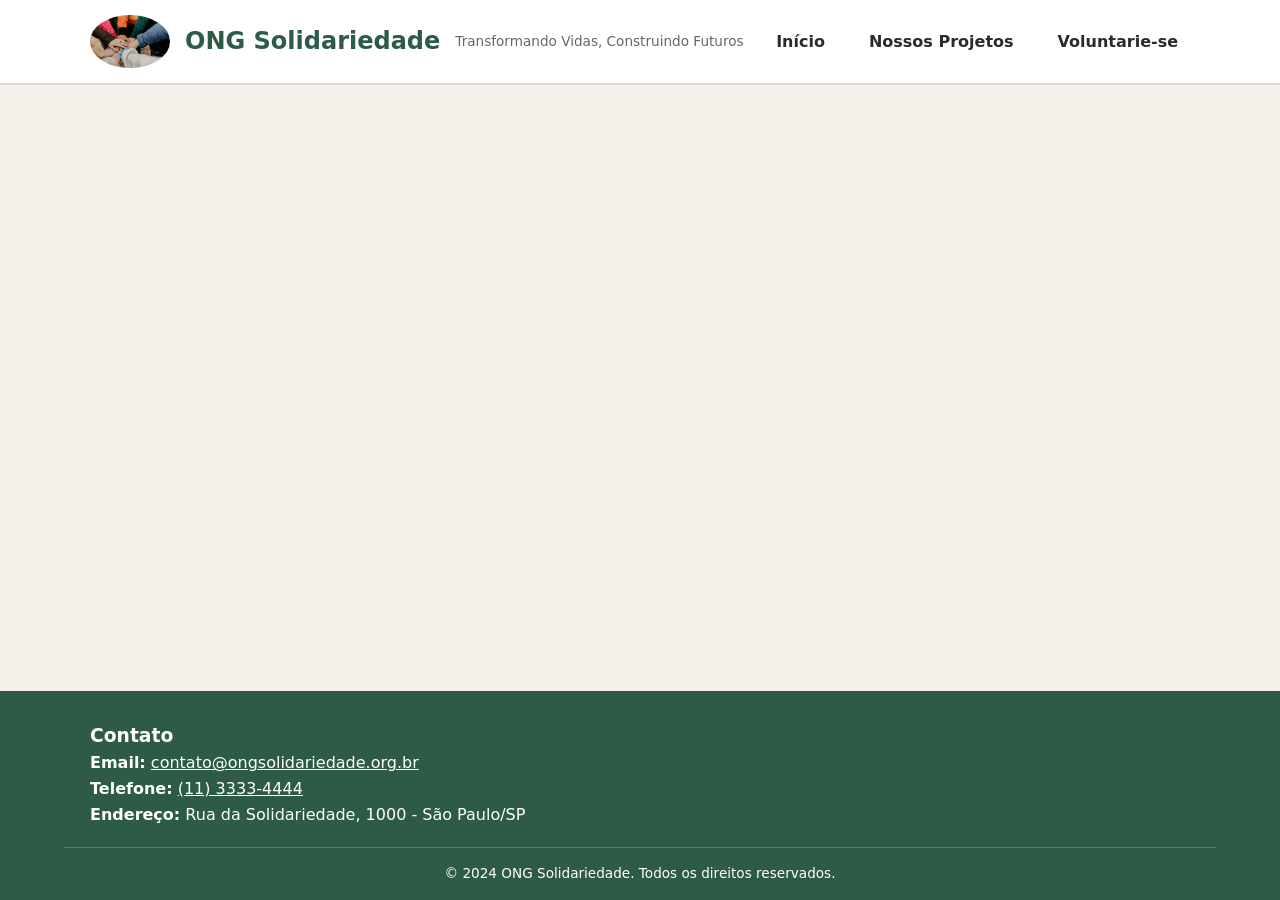
<file: cadastro.html>
<!DOCTYPE html>
<html lang="pt-BR">
<head>
    <meta charset="UTF-8">
    <meta name="viewport" content="width=device-width, initial-scale=1.0">
    <title>ONG Solidariedade - SPA</title>
    <link rel="stylesheet" href="css/style.css">
</head>
<body>
    <header>
        <div class="header-content">
            <div class="logo">
                <img src="imagens/logo-ong.jpg" alt="Logo ONG Solidariedade - mãos unidas em colaboração" width="80" height="80">
                <h1>ONG Solidariedade</h1>
                <p class="tagline">Transformando Vidas, Construindo Futuros</p>
            </div>
            <nav>
                <ul>
                    <li><a href="#inicio">Início</a></li>
                    <li><a href="#projetos">Nossos Projetos</a></li>
                    <li><a href="#cadastro">Voluntarie-se</a></li>
                </ul>
            </nav>
        </div>
    </header>

    <!-- Contêiner principal onde o JavaScript injetará as telas dinamicamente -->
    <main id="app-main"></main>

    <footer>
        <div class="footer-content">
            <div class="footer-section">
                <h3>Contato</h3>
                <p><strong>Email:</strong> <a href="mailto:contato@ongsolidariedade.org.br">contato@ongsolidariedade.org.br</a></p>
                <p><strong>Telefone:</strong> <a href="tel:+551133334444">(11) 3333-4444</a></p>
                <p><strong>Endereço:</strong> Rua da Solidariedade, 1000 - São Paulo/SP</p>
            </div>
        </div>
        <div class="footer-bottom">
            <p>&copy; 2024 ONG Solidariedade. Todos os direitos reservados.</p>
        </div>
    </footer>

    <!-- Script de Roteamento SPA -->
    <script src="js/app.js"></script>
</body>
</html>
</file>
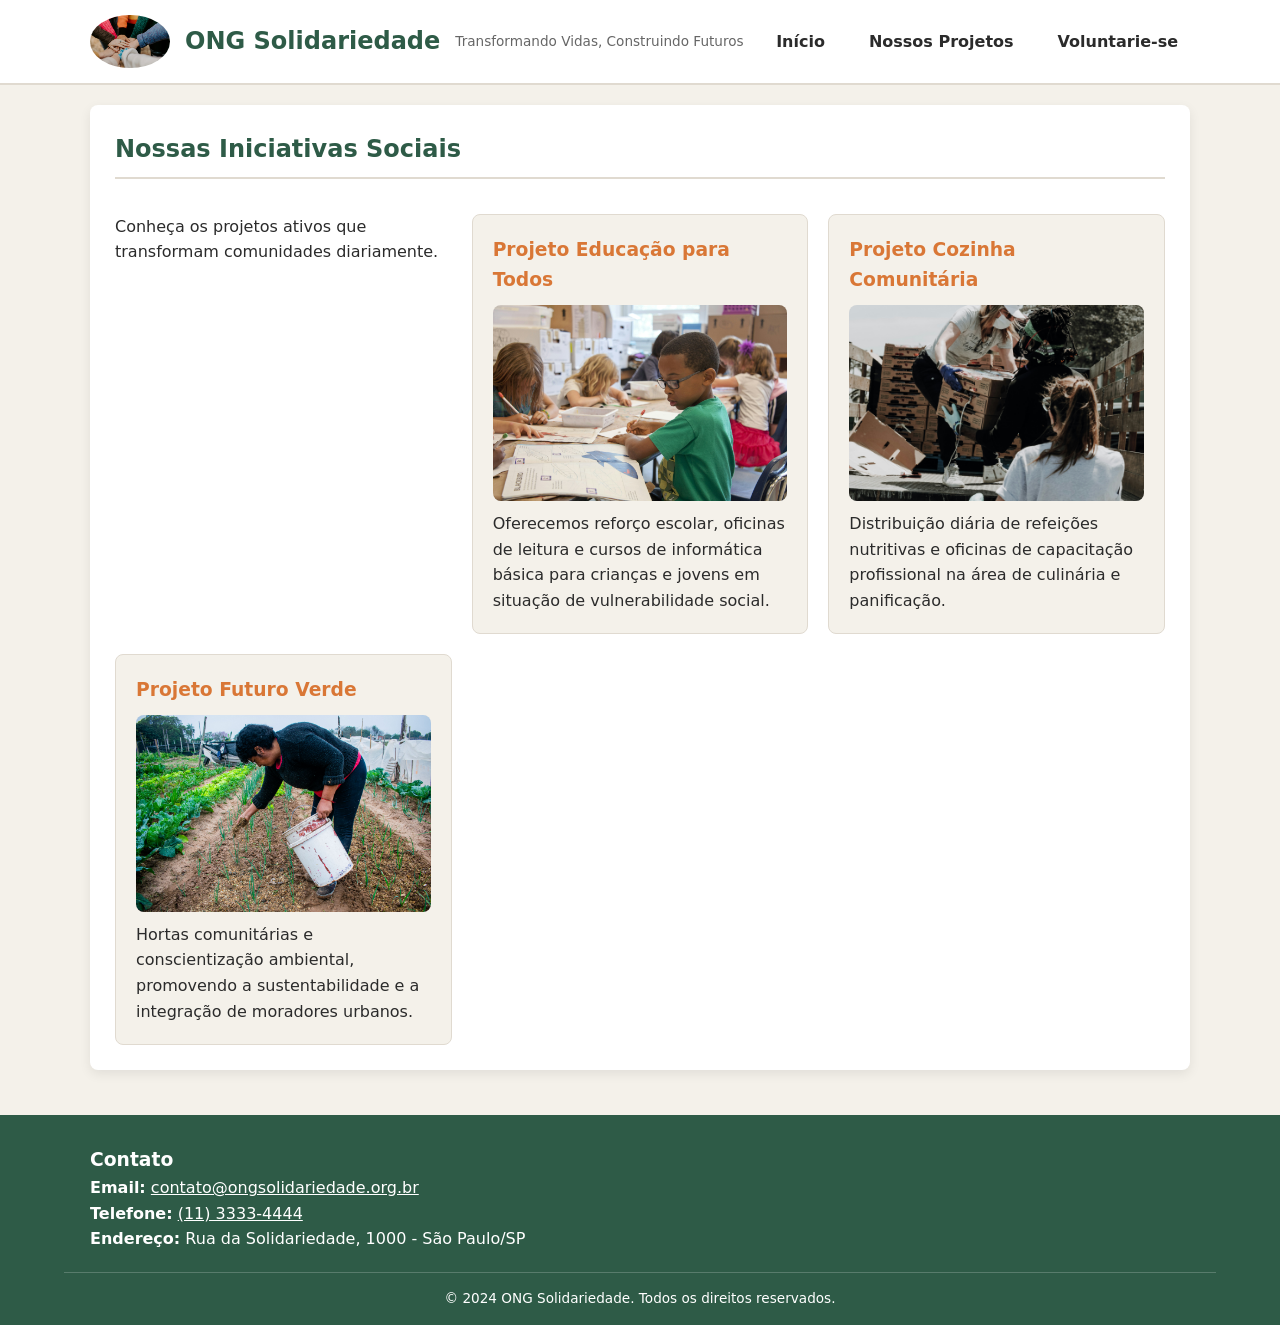
<file: projetos.html>
<!DOCTYPE html>
<html lang="pt-BR">
<head>
    <meta charset="UTF-8">
    <meta name="viewport" content="width=device-width, initial-scale=1.0">
    <title>Nossos Projetos - ONG Solidariedade</title>
    <link rel="stylesheet" href="css/style.css">
</head>
<body>
    <header>
        <div class="header-content">
            <div class="logo">
                <img src="imagens/logo-ong.jpg" alt="Logo ONG Solidariedade - mãos unidas em colaboração" width="80" height="80">
                <h1>ONG Solidariedade</h1>
                <p class="tagline">Transformando Vidas, Construindo Futuros</p>
            </div>
            <nav>
                <ul>
                    <li><a href="index.html">Início</a></li>
                    <li><a href="projetos.html">Nossos Projetos</a></li>
                    <li><a href="cadastro.html">Voluntarie-se</a></li>
                </ul>
            </nav>
        </div>
    </header>

    <main>
        <section id="projetos-lista">
            <h2>Nossas Iniciativas Sociais</h2>
            <p>Conheça os projetos ativos que transformam comunidades diariamente.</p>

            <article class="projeto-card">
               <h3>Projeto Educação para Todos</h3>
               <img src="imagens/projeto-educacao.jpg" alt="Crianças participando de aula de reforço escolar">
               <p>Oferecemos reforço escolar, oficinas de leitura e cursos de informática básica para crianças e jovens em situação de vulnerabilidade social.</p>
            </article>

            <article class="projeto-card">
                <h3>Projeto Cozinha Comunitária</h3>
                <img src="imagens/impacto-pessoas.jpg" alt="Famílias sendo atendidas pelos projetos da ONG Solidariedade">
                <p>Distribuição diária de refeições nutritivas e oficinas de capacitação profissional na área de culinária e panificação.</p>
            </article>

            <article class="projeto-card">
                <h3>Projeto Futuro Verde</h3>
                <img src="imagens/projeto-verde.jpg" alt="Voluntários cuidando de uma horta comunitária">
                <p>Hortas comunitárias e conscientização ambiental, promovendo a sustentabilidade e a integração de moradores urbanos.</p>

            </article>
        </section>
    </main>

    <footer>
        <div class="footer-content">
            <div class="footer-section">
                <h3>Contato</h3>
                <p><strong>Email:</strong> <a href="mailto:contato@ongsolidariedade.org.br">contato@ongsolidariedade.org.br</a></p>
                <p><strong>Telefone:</strong> <a href="tel:+551133334444">(11) 3333-4444</a></p>
                <p><strong>Endereço:</strong> Rua da Solidariedade, 1000 - São Paulo/SP</p>
            </div>
        </div>
        <div class="footer-bottom">
            <p>&copy; 2024 ONG Solidariedade. Todos os direitos reservados.</p>
        </div>
    </footer>
</body>
</html>
</file>
<file: css/style.css>
/* ========================================== */
/* 1. DESIGN SYSTEM E VARIÁVEIS (:root)       */
/* ========================================== */
:root {
    /* Paleta de Cores */
    --primary-color: #2e5b47;      /* Verde institucional */
    --primary-hover: #1e3d2f;      /* Verde escuro para hover */
    --secondary-color: #d97736;    /* Laranja/Terra (Destaques) */
    --bg-color: #f4f1ea;           /* Tom Areia (Fundo principal) */
    --card-bg: #ffffff;           /* Branco para cartões */
    --text-color: #2b2b2b;          /* Grafite para leitura */
    --text-light: #666666;         /* Cinza para textos secundários */
    --border-color: #e0dad0;       /* Borda suave */
    
    /* Tipografia e Espaçamentos */
    --font-main: 'Segoe UI', system-ui, -apple-system, sans-serif;
    --radius: 8px;
    --shadow: 0 4px 12px rgba(0, 0, 0, 0.08);
}

/* ========================================== */
/* 2. RESET E ESTILOS GERAIS                  */
/* ========================================== */
* {
    margin: 0;
    padding: 0;
    box-sizing: border-box;
}

body {
    background-color: var(--bg-color);
    color: var(--text-color);
    font-family: var(--font-main);
    line-height: 1.6;
    display: flex;
    flex-direction: column;
    min-height: 100vh;
}

img {
    max-width: 100%;
    height: auto;
    display: block;
    border-radius: var(--radius);
}

main {
    flex: 1;
    max-width: 1100px;
    width: 90%;
    margin: 20px auto;
}

/* ========================================== */
/* 3. CABEÇALHO E NAVEGAÇÃO (FLEXBOX)         */
/* ========================================== */
header {
    background-color: var(--card-bg);
    border-bottom: 2px solid var(--border-color);
    padding: 15px 5%;
}

.header-content {
    max-width: 1100px;
    margin: 0 auto;
    display: flex;
    justify-content: space-between;
    align-items: center;
    flex-wrap: wrap;
    gap: 15px;
}

.logo {
    display: flex;
    align-items: center;
    gap: 15px;
}

.logo img {
    border-radius: 50%;
}

.logo h1 {
    font-size: 1.5rem;
    color: var(--primary-color);
}

.tagline {
    font-size: 0.85rem;
    color: var(--text-light);
}

/* Menu Interativo */
nav ul {
    display: flex;
    list-style: none;
    gap: 20px;
}

nav a {
    text-decoration: none;
    color: var(--text-color);
    font-weight: 600;
    padding: 8px 12px;
    border-radius: var(--radius);
    transition: all 0.3s ease;
}

nav a:hover, nav a:focus {
    background-color: var(--primary-color);
    color: #ffffff;
}

/* ========================================== */
/* 4. SEÇÕES E CARDS (CSS GRID E FLEXBOX)     */
/* ========================================== */
section {
    background-color: var(--card-bg);
    padding: 25px;
    margin-bottom: 25px;
    border-radius: var(--radius);
    box-shadow: var(--shadow);
}

h2 {
    color: var(--primary-color);
    margin-bottom: 15px;
    border-bottom: 2px solid var(--border-color);
    padding-bottom: 8px;
}

/* Layout em Grid para os Destaques e Projetos */
#destaques, #projetos-lista {
    display: grid;
    grid-template-columns: repeat(auto-fit, minmax(280px, 1fr));
    gap: 20px;
}

#destaques h2, #projetos-lista h2 {
    grid-column: 1 / -1;
}

.destaque, .projeto-card {
    background-color: var(--bg-color);
    padding: 20px;
    border-radius: var(--radius);
    border: 1px solid var(--border-color);
    display: flex;
    flex-direction: column;
    justify-content: space-between;
    gap: 10px;
}

.projeto-card h3, .destaque h3 {
    color: var(--secondary-color);
}

/* ========================================== */
/* 5. FORMULÁRIOS ESTILIZADOS E ACESSÍVEIS    */
/* ========================================== */
form {
    display: flex;
    flex-direction: column;
    gap: 20px;
}

fieldset {
    border: 1px solid var(--border-color);
    padding: 20px;
    border-radius: var(--radius);
    background-color: #faf9f6;
}

legend {
    padding: 0 10px;
    font-weight: bold;
    color: var(--primary-color);
}

/* Espaçamento entre cada bloco de campo (Nome, Email, CPF, etc) */
fieldset p {
    margin-bottom: 16px;
}

fieldset p:last-child {
    margin-bottom: 0; /* Remove a margem do último item para não sobra espaço */
}

label {
    font-weight: 600;
    margin-bottom: 6px;
    display: inline-block; /* Permite aplicar a margem inferior no label */
}

input, select {
    width: 100%;
    padding: 10px;
    border: 1px solid var(--border-color);
    border-radius: 4px;
    font-family: inherit;
    font-size: 1rem;
    transition: border-color 0.3s ease;
    margin-top: 4px;
}

input:focus, select:focus {
    outline: none;
    border-color: var(--primary-color);
    box-shadow: 0 0 0 3px rgba(46, 91, 71, 0.2);
}

button[type="submit"] {
    background-color: var(--secondary-color);
    color: #ffffff;
    border: none;
    padding: 12px 25px;
    font-size: 1rem;
    font-weight: bold;
    border-radius: var(--radius);
    cursor: pointer;
    transition: background-color 0.3s ease;
    align-self: flex-start;
}

button[type="submit"]:hover {
    background-color: #be6123;
}

/* ========================================== */
/* 5.1 INTERATIVIDADE E FEEDBACK VISUAL       */
/* ========================================== */

/* Efeito nos Cards ao passar o cursor */
.projeto-card, .destaque {
    transition: transform 0.3s ease, box-shadow 0.3s ease;
}

.projeto-card:hover, .destaque:hover {
    transform: translateY(-4px);
    box-shadow: 0 8px 20px rgba(0, 0, 0, 0.12);
}

/* Feedback de Validação nos Formulários */
input:focus, select:focus {
    outline: none;
    border-color: var(--primary-color);
    box-shadow: 0 0 0 3px rgba(46, 91, 71, 0.25);
}

/* Borda verde para campos validados com sucesso */
input:not(:placeholder-shown):valid {
    border-color: #2e7d32;
}

/* Microinterações nos Botões */
button[type="submit"] {
    transition: all 0.3s ease;
}

button[type="submit"]:hover {
    background-color: #be6123;
    transform: scale(1.02);
}

button[type="submit"]:active {
    transform: scale(0.98);
}

/* ========================================== */
/* 6. RODAPÉ (FOOTER)                         */
/* ========================================== */
footer {
    background-color: var(--primary-color);
    color: #ffffff;
    padding: 30px 5% 15px;
    margin-top: auto;
}

.footer-content {
    max-width: 1100px;
    margin: 0 auto;
    display: flex;
    justify-content: space-between;
    flex-wrap: wrap;
    gap: 20px;
}

footer a {
    color: #ffffff;
    text-decoration: underline;
}

.footer-bottom {
    text-align: center;
    margin-top: 20px;
    padding-top: 15px;
    border-top: 1px solid rgba(255, 255, 255, 0.2);
    font-size: 0.85rem;
}

/* ========================================== */
/* COMPONENTES DE FEEDBACK (BADGES, ALERTS, MODAL) */
/* ========================================== */

/* 1. Etiquetas / Badges */
.badge {
    display: inline-block;
    padding: 4px 10px;
    font-size: 0.75rem;
    font-weight: bold;
    border-radius: 12px;
    text-transform: uppercase;
    margin-bottom: 8px;
}
.badge-primary { background-color: #e8f5e9; color: var(--primary-color); }
.badge-warning { background-color: #fff3e0; color: var(--secondary-color); }

/* 2. Caixas de Alerta / Alerts */
.alert {
    padding: 12px 16px;
    border-radius: var(--radius);
    margin-bottom: 20px;
    font-weight: 600;
    font-size: 0.9rem;
    display: flex;
    align-items: center;
    gap: 10px;
}
.alert-success {
    background-color: #e8f5e9;
    color: #1b5e20;
    border: 1px solid #c8e6c9;
}

/* 3. Modal de Confirmação */
.modal-overlay {
    background-color: rgba(0, 0, 0, 0.5);
    padding: 20px;
    border-radius: var(--radius);
    margin-top: 20px;
}
.modal-content {
    background-color: var(--card-bg);
    padding: 20px;
    border-radius: var(--radius);
    box-shadow: var(--shadow);
    border-left: 5px solid var(--primary-color);
}
.modal-content h4 {
    color: var(--primary-color);
    margin-bottom: 8px;
}

/* ========================================== */
/* 7. RESPONSIVIDADE (MEDIA QUERIES)          */
/* ========================================== */
@media (max-width: 768px) {
    .header-content {
        flex-direction: column;
        text-align: center;
    }

    .logo {
        flex-direction: column;
    }

    nav ul {
        flex-wrap: wrap;
        justify-content: center;
    }

    button[type="submit"] {
        width: 100%;
    }
}
</file>
